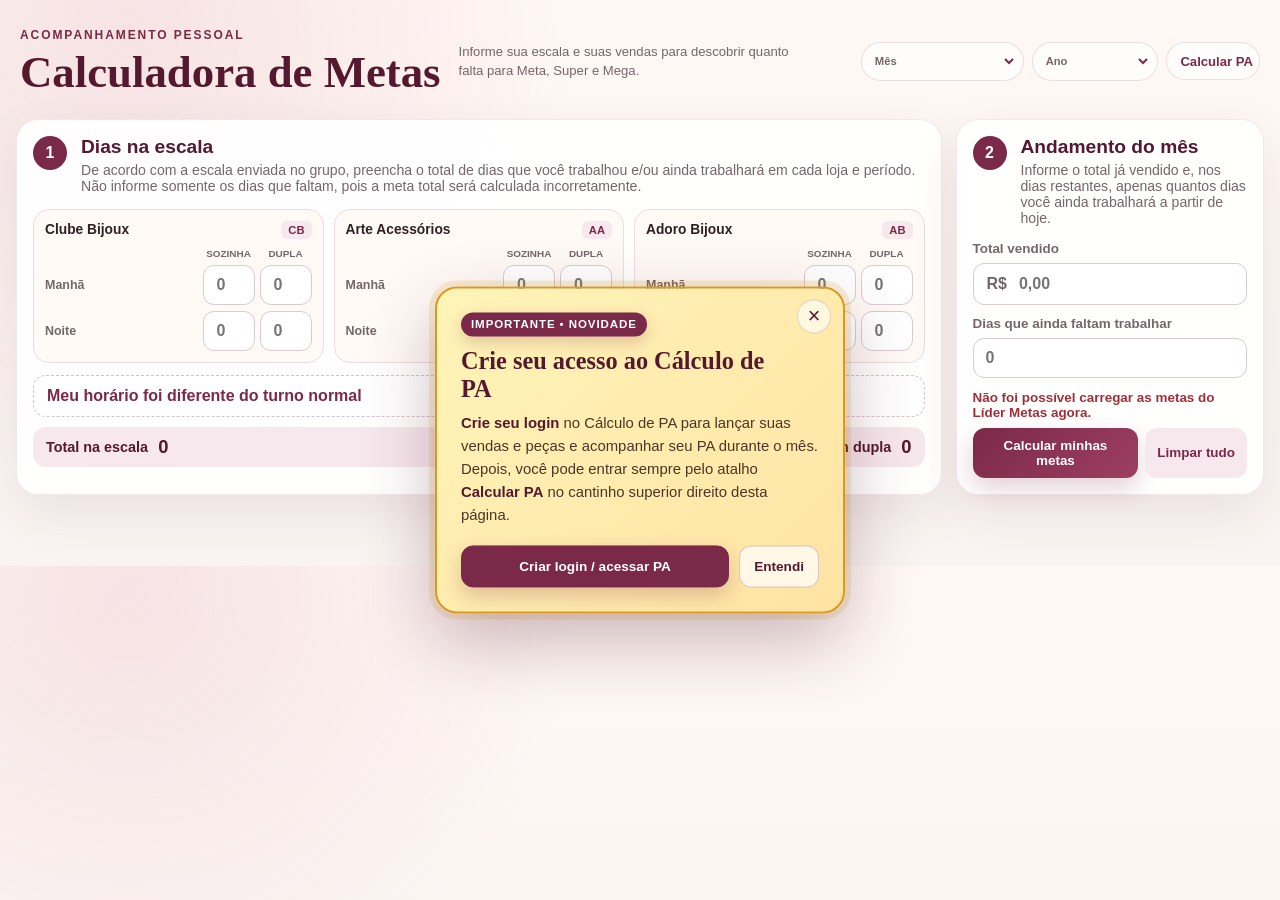
<file: index.html>
<!doctype html>
<html lang="pt-BR">
  <head>
    <meta charset="UTF-8" />
    <meta name="viewport" content="width=device-width, initial-scale=1" />
    <meta name="theme-color" content="#7b2948" />
    <meta http-equiv="Content-Security-Policy" content="default-src 'self'; base-uri 'self'; object-src 'none'; frame-src 'none'; form-action 'self'; script-src 'self'; style-src 'self' 'unsafe-inline' https://fonts.googleapis.com; font-src 'self' https://fonts.gstatic.com data:; img-src 'self' data:; connect-src 'self' https://nnxzkokfbnshdidaioet.supabase.co; worker-src 'none'; upgrade-insecure-requests" />
    <meta name="referrer" content="strict-origin-when-cross-origin" />
    <meta
      name="description"
      content="Calculadora de metas pessoais por loja e período."
    />
    <title>Calculadora de Metas</title>
    <link rel="icon" href="favicon.svg?v=2" type="image/svg+xml" />
    <link rel="preconnect" href="https://fonts.googleapis.com" />
    <link rel="preconnect" href="https://fonts.gstatic.com" crossorigin />
    <link
      href="https://fonts.googleapis.com/css2?family=DM+Sans:wght@400;500;600;700&family=Playfair+Display:wght@600;700&display=swap"
      rel="stylesheet"
    />
    <link rel="stylesheet" href="styles.css?v=5" />
    <link rel="stylesheet" href="pa-notice.css?v=1" />
    <script src="security-validation.js?v=1"></script>
    <script src="config.js"></script>
    <script src="app.js?v=6" defer></script>
    <script src="pa-notice.js?v=3" defer></script>
  </head>
  <body>
    <aside
      class="pa-notice"
      id="paNotice"
      role="dialog"
      aria-labelledby="paNoticeTitle"
      aria-describedby="paNoticeDescription"
      hidden
    >
      <button class="pa-notice-close" id="paNoticeClose" type="button" aria-label="Fechar aviso">×</button>
      <span class="pa-notice-badge">Novidade</span>
      <h2 id="paNoticeTitle">Agora tem Cálculo de PA</h2>
      <p id="paNoticeDescription">
        Você também pode calcular seu PA por aqui. O atalho <strong>Calcular PA</strong>
        fica no cantinho superior direito da página.
      </p>
      <div class="pa-notice-actions">
        <a
          class="pa-notice-link"
          id="paNoticeLink"
          href="https://calculo-pa.vercel.app"
          target="_blank"
          rel="noopener noreferrer"
        >Abrir Cálculo de PA</a>
        <button class="pa-notice-dismiss" id="paNoticeDismiss" type="button">Entendi</button>
      </div>
    </aside>

    <main class="page-shell">
      <header class="hero">
        <div class="hero-title">
          <p class="eyebrow">ACOMPANHAMENTO PESSOAL</p>
          <h1>Calculadora de Metas</h1>
        </div>
        <p class="hero-copy">
          Informe sua escala e suas vendas para descobrir quanto falta para
          Meta, Super e Mega.
        </p>
        <div class="footer-links">
          <label class="month-selector">
            <span>Mês das metas</span>
            <select id="monthSelect" aria-label="Selecionar mês das metas">
              <option>Carregando metas…</option>
            </select>
          </label>
          <a
            class="month-selector"
            href="https://calculo-pa.vercel.app"
            target="_blank"
            rel="noopener noreferrer"
            aria-label="Abrir Calculadora de PA"
            style="text-decoration: none"
          >
            Calcular PA
          </a>
        </div>
      </header>

      <div class="form-layout">
        <section class="card schedule-card" aria-labelledby="scheduleTitle">
          <div class="section-heading">
            <span class="step">1</span>
            <div>
              <h2 id="scheduleTitle">Dias na escala</h2>
              <p>De acordo com a escala enviada no grupo, preencha o total de dias que você trabalhou e/ou ainda trabalhará em cada loja e período. Não informe somente os dias que faltam, pois a meta total será calculada incorretamente.</p>
            </div>
          </div>

          <div class="schedule-grid">
            <div class="store-group">
              <h3>Clube Bijoux <span>CB</span></h3>
              <div class="shift-columns" aria-hidden="true">
                <span></span><span>Sozinha</span><span>Dupla</span>
              </div>
              <div class="shift-row">
                <label for="cb_manha">Manhã</label>
                <input id="cb_manha" data-shift="cb_manha" aria-label="CB manhã: dias trabalhados sozinha" type="number" min="0" max="31" inputmode="numeric" placeholder="0" />
                <input data-duo="cb_manha" aria-label="CB manhã: dias em dupla" type="number" min="0" max="31" inputmode="numeric" placeholder="0" />
              </div>
              <div class="shift-row">
                <label for="cb_noite">Noite</label>
                <input id="cb_noite" data-shift="cb_noite" aria-label="CB noite: dias trabalhados sozinha" type="number" min="0" max="31" inputmode="numeric" placeholder="0" />
                <input data-duo="cb_noite" aria-label="CB noite: dias em dupla" type="number" min="0" max="31" inputmode="numeric" placeholder="0" />
              </div>
            </div>

            <div class="store-group">
              <h3>Arte Acessórios <span>AA</span></h3>
              <div class="shift-columns" aria-hidden="true">
                <span></span><span>Sozinha</span><span>Dupla</span>
              </div>
              <div class="shift-row">
                <label for="aa_manha">Manhã</label>
                <input id="aa_manha" data-shift="aa_manha" aria-label="AA manhã: dias trabalhados sozinha" type="number" min="0" max="31" inputmode="numeric" placeholder="0" />
                <input data-duo="aa_manha" aria-label="AA manhã: dias em dupla" type="number" min="0" max="31" inputmode="numeric" placeholder="0" />
              </div>
              <div class="shift-row">
                <label for="aa_noite">Noite</label>
                <input id="aa_noite" data-shift="aa_noite" aria-label="AA noite: dias trabalhados sozinha" type="number" min="0" max="31" inputmode="numeric" placeholder="0" />
                <input data-duo="aa_noite" aria-label="AA noite: dias em dupla" type="number" min="0" max="31" inputmode="numeric" placeholder="0" />
              </div>
            </div>

            <div class="store-group">
              <h3>Adoro Bijoux <span>AB</span></h3>
              <div class="shift-columns" aria-hidden="true">
                <span></span><span>Sozinha</span><span>Dupla</span>
              </div>
              <div class="shift-row">
                <label for="ab_manha">Manhã</label>
                <input id="ab_manha" data-shift="ab_manha" aria-label="AB manhã: dias trabalhados sozinha" type="number" min="0" max="31" inputmode="numeric" placeholder="0" />
                <input data-duo="ab_manha" aria-label="AB manhã: dias em dupla" type="number" min="0" max="31" inputmode="numeric" placeholder="0" />
              </div>
              <div class="shift-row">
                <label for="ab_noite">Noite</label>
                <input id="ab_noite" data-shift="ab_noite" aria-label="AB noite: dias trabalhados sozinha" type="number" min="0" max="31" inputmode="numeric" placeholder="0" />
                <input data-duo="ab_noite" aria-label="AB noite: dias em dupla" type="number" min="0" max="31" inputmode="numeric" placeholder="0" />
              </div>
            </div>
          </div>

          <div class="total-days">
            <div>
              <span>Total na escala</span>
              <strong id="totalScheduledDays">0</strong>
            </div>
            <div>
              <span>Dias em dupla</span>
              <strong id="totalDuoDays">0</strong>
            </div>
          </div>
        </section>

        <section class="card sales-card" aria-labelledby="salesTitle">
          <div class="section-heading">
            <span class="step">2</span>
            <div>
              <h2 id="salesTitle">Andamento do mês</h2>
              <p>Informe o total já vendido e, nos dias restantes, apenas quantos dias você ainda trabalhará a partir de hoje.</p>
            </div>
          </div>

          <div class="summary-inputs">
            <label>
              <span>Total vendido</span>
              <div class="money-input">
                <span>R$</span>
                <input id="soldTotal" type="text" inputmode="numeric" placeholder="0,00" autocomplete="off" aria-label="Total vendido com centavos automáticos" />
              </div>
            </label>

            <label>
              <span>Dias que ainda faltam trabalhar</span>
              <input id="remainingDays" type="number" min="0" max="31" inputmode="numeric" placeholder="0" />
            </label>
          </div>

          <p class="form-message" id="formMessage" role="alert" aria-live="polite"></p>

          <div class="actions">
            <button class="button button-primary" id="calculateButton" type="button">
              Calcular minhas metas
            </button>
            <button class="button button-secondary" id="clearButton" type="button">
              Limpar tudo
            </button>
          </div>
        </section>
      </div>

      <section class="results" id="results" aria-labelledby="resultsTitle" hidden>
        <button class="result-close" id="resultsCloseButton" type="button" aria-label="Fechar resultado">×</button>
        <div class="results-heading">
          <p class="eyebrow">SEU RESULTADO</p>
          <h2 id="resultsTitle">Quanto falta alcançar</h2>
        </div>

        <div class="result-grid">
          <article class="result-card goal">
            <div class="result-card-top">
              <span>Meta</span>
              <strong id="goalPercent">0%</strong>
            </div>
            <p class="target">Sua meta: <b id="goalTarget">R$ 0,00</b></p>
            <p class="remaining">Falta <strong id="goalRemaining">R$ 0,00</strong></p>
            <p class="per-day" id="goalPerDay">R$ 0,00 por dia restante</p>
            <div class="progress"><span id="goalProgress"></span></div>
          </article>

          <article class="result-card super">
            <div class="result-card-top">
              <span>Super</span>
              <strong id="superPercent">0%</strong>
            </div>
            <p class="target">Sua super: <b id="superTarget">R$ 0,00</b></p>
            <p class="remaining">Falta <strong id="superRemaining">R$ 0,00</strong></p>
            <p class="per-day" id="superPerDay">R$ 0,00 por dia restante</p>
            <div class="progress"><span id="superProgress"></span></div>
          </article>

          <article class="result-card mega">
            <div class="result-card-top">
              <span>Mega</span>
              <strong id="megaPercent">0%</strong>
            </div>
            <p class="target">Sua mega: <b id="megaTarget">R$ 0,00</b></p>
            <p class="remaining">Falta <strong id="megaRemaining">R$ 0,00</strong></p>
            <p class="per-day" id="megaPerDay">R$ 0,00 por dia restante</p>
            <div class="progress"><span id="megaProgress"></span></div>
          </article>
        </div>

        <div class="status-message" id="statusMessage"></div>

        <button class="button button-secondary results-clear" id="resultsClearButton" type="button">
          Apagar e fazer novo cálculo
        </button>
      </section>

      <footer>
        <p>Os dados preenchidos não ficam salvos após limpar.</p>
        <div class="footer-links">
          <a href="admin.html" aria-label="Abrir área administrativa">Administrar metas</a>
        </div>
        <div class="footer-links">
          <span>© 2026 Calculadora de Metas</span>
          <span aria-hidden="true">•</span>
          <a href="https://github.com/camila-ubt/calculo-metas/releases" target="_blank" rel="noopener noreferrer" aria-label="Ver releases da Calculadora de Metas">v1.3.0</a>
        </div>
        <div class="footer-links">
          <span>Desenvolvido por</span>
          <a href="https://github.com/camila-ubt" target="_blank" rel="noopener noreferrer">@camila-ubt</a>
        </div>
      </footer>
    </main>
  </body>
</html>
</file>
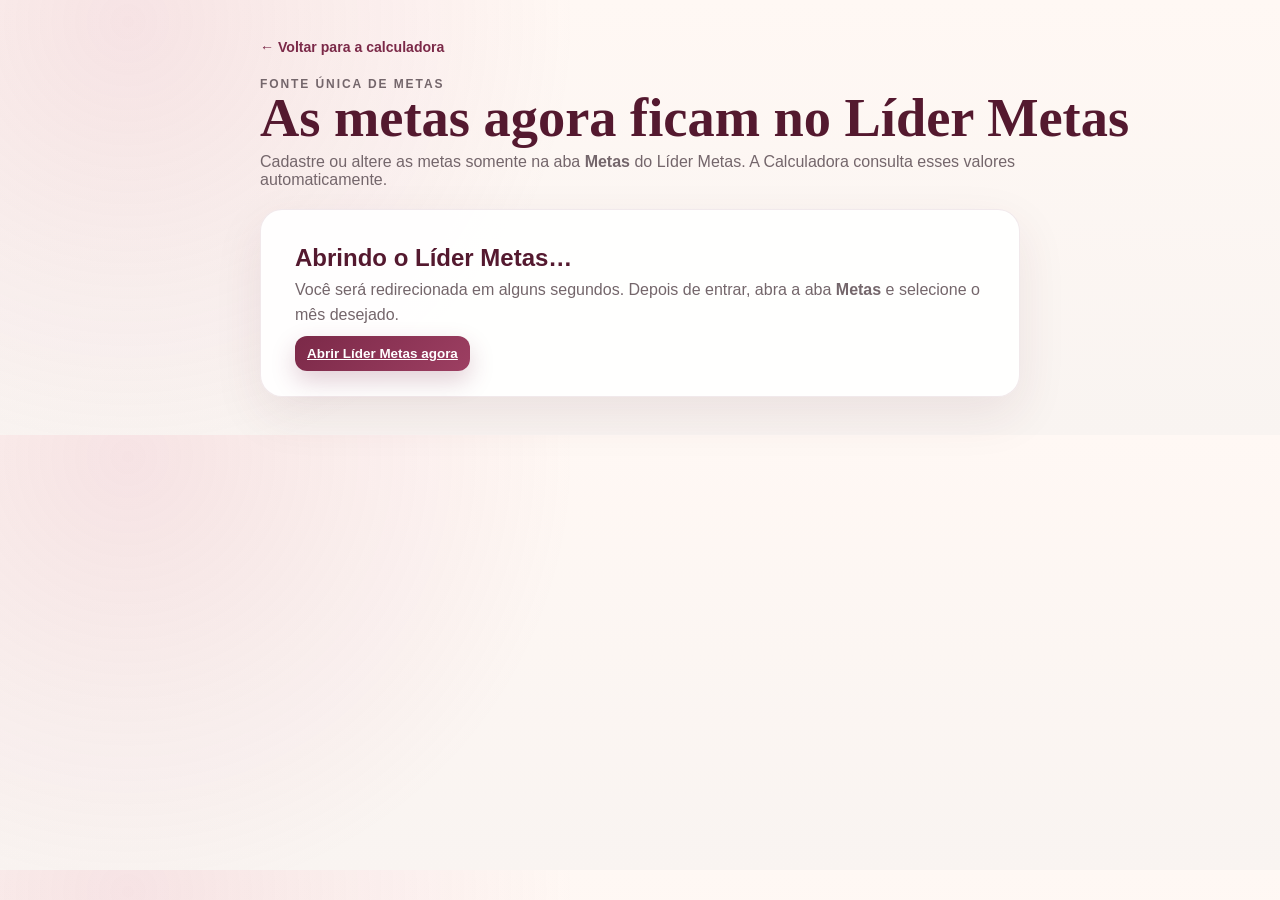
<file: admin.html>
<!doctype html>
<html lang="pt-BR">
  <head>
    <meta charset="UTF-8" />
    <meta name="viewport" content="width=device-width, initial-scale=1" />
    <meta name="theme-color" content="#7b2948" />
    <meta http-equiv="Content-Security-Policy" content="default-src 'self'; base-uri 'self'; object-src 'none'; frame-src 'none'; form-action 'self'; script-src 'none'; style-src 'self' https://fonts.googleapis.com; font-src 'self' https://fonts.gstatic.com data:; img-src 'self' data:; connect-src 'none'; worker-src 'none'; upgrade-insecure-requests" />
    <meta name="referrer" content="strict-origin-when-cross-origin" />
    <meta name="robots" content="noindex, nofollow" />
    <meta http-equiv="refresh" content="4;url=https://metas-lider.vercel.app/" />
    <title>Metas no Líder Metas</title>
    <link rel="icon" href="favicon.svg?v=2" type="image/svg+xml" />
    <link rel="preconnect" href="https://fonts.googleapis.com" />
    <link rel="preconnect" href="https://fonts.gstatic.com" crossorigin />
    <link
      href="https://fonts.googleapis.com/css2?family=DM+Sans:wght@400;500;600;700&family=Playfair+Display:wght@600;700&display=swap"
      rel="stylesheet"
    />
    <link rel="stylesheet" href="styles.css?v=5" />
  </head>
  <body>
    <main class="admin-shell">
      <a class="back-link" href="index.html">← Voltar para a calculadora</a>

      <header class="admin-hero">
        <p class="eyebrow">FONTE ÚNICA DE METAS</p>
        <h1>As metas agora ficam no Líder Metas</h1>
        <p>
          Cadastre ou altere as metas somente na aba <strong>Metas</strong> do
          Líder Metas. A Calculadora consulta esses valores automaticamente.
        </p>
      </header>

      <section class="admin-card">
        <h2>Abrindo o Líder Metas…</h2>
        <p>
          Você será redirecionada em alguns segundos. Depois de entrar, abra a
          aba <strong>Metas</strong> e selecione o mês desejado.
        </p>
        <a class="button button-primary" href="https://metas-lider.vercel.app/">
          Abrir Líder Metas agora
        </a>
      </section>
    </main>
  </body>
</html>
</file>
<file: styles.css>
:root {
  --wine: #7b2948;
  --wine-dark: #54192f;
  --rose: #c66b89;
  --rose-light: #f7e8ed;
  --cream: #fffaf6;
  --paper: #ffffff;
  --ink: #2e2025;
  --muted: #74666b;
  --line: #eadde1;
  --gold: #b58538;
  --green: #28715e;
  --blue: #4467a9;
  --shadow: 0 18px 50px rgba(87, 29, 51, 0.09);
  --radius: 22px;
}

* {
  box-sizing: border-box;
}

html {
  scroll-behavior: smooth;
}

body {
  margin: 0;
  min-width: 320px;
  color: var(--ink);
  background:
    radial-gradient(circle at 10% 5%, rgba(198, 107, 137, 0.15), transparent 28rem),
    linear-gradient(180deg, #fff8f4 0, #f9f4f1 100%);
  font-family: "DM Sans", sans-serif;
}

body.modal-open {
  overflow: hidden;
}

button,
input {
  font: inherit;
}

button,
a {
  -webkit-tap-highlight-color: transparent;
}

.page-shell {
  width: min(100% - 32px, 1280px);
  margin: 0 auto;
  padding: 20px 0 12px;
}

.hero {
  display: grid;
  grid-template-columns: auto minmax(260px, 1fr) auto;
  align-items: center;
  gap: clamp(22px, 4vw, 60px);
  max-width: none;
  margin: 0 0 16px;
  padding: 8px 4px;
  text-align: left;
}

.eyebrow {
  margin: 0 0 8px;
  color: var(--wine);
  font-size: 0.75rem;
  font-weight: 700;
  letter-spacing: 0.16em;
}

h1,
h2,
h3,
p {
  margin-top: 0;
}

h1,
.results-heading h2,
.admin-hero h1 {
  font-family: "Playfair Display", serif;
}

h1 {
  margin-bottom: 0;
  color: var(--wine-dark);
  font-size: clamp(2rem, 3.4vw, 3.4rem);
  line-height: 1;
  white-space: nowrap;
}

.hero-copy {
  max-width: 470px;
  margin: 0;
  color: var(--muted);
  font-size: 0.9rem;
  line-height: 1.45;
}

.month-selector {
  display: inline-flex;
  align-items: center;
  gap: 8px;
  min-height: 38px;
  padding: 4px 6px 4px 13px;
  border: 1px solid rgba(123, 41, 72, 0.14);
  border-radius: 999px;
  color: var(--wine);
  background: rgba(255, 255, 255, 0.72);
  font-size: 0.82rem;
  font-weight: 700;
}

.month-selector select {
  border: 0;
  outline: 0;
  padding: 6px 28px 6px 8px;
  color: var(--wine);
  background: transparent;
  font: inherit;
  cursor: pointer;
}

.month-selector > span {
  white-space: nowrap;
}

.card,
.results,
.admin-card {
  margin-top: 0;
  padding: clamp(20px, 4vw, 34px);
  border: 1px solid rgba(123, 41, 72, 0.1);
  border-radius: var(--radius);
  background: rgba(255, 255, 255, 0.92);
  box-shadow: var(--shadow);
}

.form-layout {
  display: grid;
  grid-template-columns: minmax(0, 3fr) minmax(290px, 1fr);
  gap: 14px;
}

.form-layout .card {
  padding: 20px;
}

.section-heading {
  display: flex;
  align-items: flex-start;
  gap: 14px;
  margin-bottom: 15px;
}

.section-heading h2 {
  margin-bottom: 4px;
  color: var(--wine-dark);
  font-size: 1.2rem;
}

.section-heading p {
  margin-bottom: 0;
  color: var(--muted);
  font-size: 0.88rem;
}

.step {
  display: grid;
  width: 34px;
  height: 34px;
  flex: 0 0 34px;
  place-items: center;
  border-radius: 50%;
  color: white;
  background: var(--wine);
  font-weight: 700;
}

.schedule-grid {
  display: grid;
  grid-template-columns: repeat(3, 1fr);
  gap: 10px;
}

.store-group {
  padding: 13px;
  border: 1px solid var(--line);
  border-radius: 16px;
  background: var(--cream);
}

.store-group h3 {
  display: flex;
  align-items: center;
  justify-content: space-between;
  gap: 8px;
  margin-bottom: 9px;
  font-size: 0.86rem;
}

.store-group h3 span {
  padding: 3px 7px;
  border-radius: 6px;
  color: var(--wine);
  background: var(--rose-light);
  font-size: 0.7rem;
}

.shift-row {
  display: grid;
  grid-template-columns: 1fr 58px 58px;
  align-items: center;
  gap: 7px;
  margin-top: 6px;
}

.shift-columns {
  display: grid;
  grid-template-columns: 1fr 58px 58px;
  gap: 7px;
  color: var(--muted);
  font-size: 0.62rem;
  font-weight: 700;
  text-align: center;
  text-transform: uppercase;
}

.shift-row label,
.summary-inputs label > span,
.admin-field > span {
  color: var(--muted);
  font-size: 0.84rem;
  font-weight: 600;
}

input {
  width: 100%;
  min-height: 40px;
  border: 1px solid #dacbd0;
  border-radius: 11px;
  outline: none;
  color: var(--ink);
  background: white;
  transition: 0.2s border, 0.2s box-shadow;
}

input:focus {
  border-color: var(--rose);
  box-shadow: 0 0 0 4px rgba(198, 107, 137, 0.13);
}

.shift-row input {
  padding: 8px;
  text-align: center;
  font-weight: 700;
}

.total-days {
  display: flex;
  align-items: center;
  justify-content: space-between;
  margin-top: 10px;
  padding: 9px 13px;
  border-radius: 13px;
  color: var(--wine-dark);
  background: var(--rose-light);
  font-size: 0.9rem;
  font-weight: 600;
}

.total-days > div {
  display: flex;
  align-items: center;
  gap: 10px;
}

.total-days strong {
  font-size: 1.15rem;
}

.summary-inputs {
  display: grid;
  grid-template-columns: 1fr;
  gap: 11px;
}

.summary-inputs label,
.admin-field {
  display: grid;
  gap: 7px;
}

.summary-inputs input,
.admin-field input {
  padding: 9px 12px;
  font-weight: 600;
}

.money-input {
  display: grid;
  grid-template-columns: auto 1fr;
  align-items: center;
  border: 1px solid #dacbd0;
  border-radius: 11px;
  background: white;
}

.money-input:focus-within {
  border-color: var(--rose);
  box-shadow: 0 0 0 4px rgba(198, 107, 137, 0.13);
}

.money-input span {
  padding-left: 13px;
  color: var(--muted);
  font-weight: 700;
}

.money-input input {
  border: 0;
  box-shadow: none;
}

.form-message {
  min-height: 20px;
  margin: 12px 0 0;
  color: #a12f3b;
  font-size: 0.84rem;
  font-weight: 600;
}

.actions {
  display: grid;
  grid-template-columns: 1fr auto;
  gap: 10px;
  margin-top: 8px;
}

.button {
  min-height: 43px;
  padding: 10px 16px;
  border: 0;
  border-radius: 12px;
  cursor: pointer;
  font-weight: 700;
  transition: 0.18s transform, 0.18s opacity, 0.18s box-shadow;
}

.button:hover {
  transform: translateY(-1px);
}

.button:active {
  transform: translateY(1px);
}

.button:disabled {
  cursor: wait;
  opacity: 0.62;
}

.button-primary {
  flex: 1;
  color: white;
  background: linear-gradient(135deg, var(--wine), #9d3f62);
  box-shadow: 0 10px 24px rgba(123, 41, 72, 0.22);
}

.button-secondary {
  color: var(--wine);
  background: var(--rose-light);
}

.results {
  position: fixed;
  z-index: 50;
  inset: 50% auto auto 50%;
  width: min(calc(100% - 28px), 980px);
  max-height: calc(100vh - 32px);
  margin: 0;
  padding: 26px;
  overflow: auto;
  transform: translate(-50%, -50%);
  background: white;
  box-shadow:
    0 0 0 100vmax rgba(46, 32, 37, 0.48),
    0 24px 70px rgba(46, 32, 37, 0.24);
}

.result-close {
  position: absolute;
  top: 10px;
  right: 13px;
  width: 36px;
  height: 36px;
  border: 0;
  border-radius: 50%;
  color: var(--wine);
  background: var(--rose-light);
  cursor: pointer;
  font-size: 1.6rem;
  line-height: 1;
}

.results-heading {
  margin-bottom: 15px;
  text-align: center;
}

.results-heading h2 {
  margin-bottom: 0;
  color: var(--wine-dark);
  font-size: clamp(1.65rem, 4vw, 2.2rem);
}

.result-grid {
  display: grid;
  grid-template-columns: repeat(3, 1fr);
  gap: 13px;
}

.result-card {
  --accent: var(--wine);
  position: relative;
  overflow: hidden;
  padding: 15px;
  border: 1px solid var(--line);
  border-radius: 17px;
  background: white;
}

.result-card::before {
  position: absolute;
  inset: 0 auto 0 0;
  width: 4px;
  background: var(--accent);
  content: "";
}

.result-card.super {
  --accent: var(--gold);
}

.result-card.mega {
  --accent: var(--blue);
}

.result-card-top {
  display: flex;
  align-items: center;
  justify-content: space-between;
  color: var(--accent);
  font-weight: 800;
}

.result-card-top strong {
  font-size: 0.8rem;
}

.target {
  margin: 11px 0 5px;
  color: var(--muted);
  font-size: 0.78rem;
}

.target b {
  color: var(--ink);
}

.remaining {
  margin: 0 0 5px;
  font-size: 0.86rem;
}

.remaining strong {
  display: block;
  margin-top: 2px;
  color: var(--accent);
  font-size: 1.18rem;
}

.per-day {
  min-height: 32px;
  margin: 0;
  color: var(--muted);
  font-size: 0.75rem;
}

.progress {
  height: 7px;
  margin-top: 9px;
  overflow: hidden;
  border-radius: 99px;
  background: #eee7e9;
}

.progress span {
  display: block;
  width: 0;
  height: 100%;
  border-radius: inherit;
  background: var(--accent);
  transition: width 0.7s ease;
}

.status-message {
  margin-top: 13px;
  padding: 12px;
  border: 1px solid rgba(123, 41, 72, 0.12);
  border-radius: 14px;
  color: var(--wine-dark);
  background: var(--rose-light);
  text-align: center;
  font-weight: 700;
  line-height: 1.5;
}

.results-clear {
  display: block;
  margin: 16px auto 0;
}

footer {
  padding: 11px 8px 0;
  text-align: center;
}

footer p {
  margin-bottom: 6px;
  color: var(--muted);
  font-size: 0.75rem;
}

footer a,
.back-link {
  color: var(--wine);
  font-size: 0.75rem;
  text-decoration: none;
}

.footer-links {
  display: flex;
  align-items: center;
  justify-content: center;
  gap: 8px;
}

.footer-links span {
  color: var(--muted);
  font-size: 0.7rem;
}

.admin-shell {
  width: min(100% - 28px, 760px);
  margin: 0 auto;
  padding: 38px 0;
}

.back-link {
  display: inline-block;
  margin-bottom: 22px;
  font-size: 0.88rem;
  font-weight: 700;
}

.admin-hero {
  margin-bottom: 20px;
}

.admin-hero h1 {
  margin-bottom: 8px;
  color: var(--wine-dark);
  font-size: clamp(2rem, 7vw, 3.4rem);
}

.admin-hero p {
  margin-bottom: 0;
  color: var(--muted);
}

.admin-card {
  margin-top: 14px;
}

.admin-card h2 {
  margin-bottom: 6px;
  color: var(--wine-dark);
}

.admin-card > p {
  color: var(--muted);
  line-height: 1.55;
}

.admin-form {
  display: grid;
  gap: 14px;
  margin-top: 20px;
}

.admin-grid {
  display: grid;
  grid-template-columns: repeat(2, 1fr);
  gap: 14px;
}

.store-title {
  grid-column: 1 / -1;
  margin: 8px 0 -4px;
  padding-bottom: 7px;
  border-bottom: 1px solid var(--line);
  color: var(--wine-dark);
  font-size: 0.95rem;
}

.admin-message {
  min-height: 22px;
  margin: 14px 0 0;
  font-size: 0.85rem;
  font-weight: 600;
}

.admin-message.error {
  color: #a12f3b;
}

.admin-message.success {
  color: var(--green);
}

.admin-toolbar {
  display: flex;
  align-items: center;
  justify-content: space-between;
  gap: 10px;
  margin-bottom: 16px;
}

.admin-toolbar p {
  margin: 0;
  color: var(--muted);
  font-size: 0.83rem;
}

.small-button {
  min-height: 38px;
  padding: 8px 13px;
  font-size: 0.78rem;
}

[hidden] {
  display: none !important;
}

@media (max-width: 1320px) {
  .hero {
    grid-template-columns: auto minmax(190px, 1fr) auto;
    gap: 18px;
  }

  h1 {
    font-size: clamp(2rem, 3.5vw, 3rem);
  }

  .hero-copy {
    max-width: 350px;
    font-size: 0.82rem;
  }

  .form-layout .card {
    padding: 16px;
  }

  .store-group {
    padding: 11px;
  }

  .shift-row,
  .shift-columns {
    grid-template-columns: minmax(68px, 1fr) 52px 52px;
    gap: 5px;
  }

  .shift-row label {
    font-size: 0.78rem;
  }

  .actions {
    gap: 7px;
  }

  .button {
    padding-inline: 12px;
    font-size: 0.84rem;
  }
}

@media (max-width: 1050px) {
  .hero {
    grid-template-columns: 1fr auto;
  }

  .hero-copy {
    display: none;
  }

  .form-layout {
    grid-template-columns: 1fr;
  }
}

@media (max-height: 820px) and (min-width: 721px) {
  .page-shell {
    padding-top: 9px;
  }

  .hero {
    margin-bottom: 9px;
    padding-block: 3px;
  }

  .eyebrow {
    margin-bottom: 4px;
    font-size: 0.65rem;
  }

  h1 {
    font-size: clamp(1.8rem, 3.2vw, 2.65rem);
  }

  .month-selector {
    min-height: 34px;
  }

  .section-heading {
    margin-bottom: 10px;
  }

  .section-heading h2 {
    font-size: 1.05rem;
  }

  .section-heading p {
    font-size: 0.78rem;
  }

  .step {
    width: 30px;
    height: 30px;
    flex-basis: 30px;
  }

  .form-layout .card {
    padding: 13px;
  }

  .store-group {
    padding: 9px;
  }

  .store-group h3 {
    margin-bottom: 6px;
  }

  input,
  .shift-row input {
    min-height: 35px;
  }

  .shift-row {
    margin-top: 4px;
  }

  .total-days {
    margin-top: 7px;
    padding-block: 7px;
  }

  .summary-inputs {
    gap: 8px;
  }

  .summary-inputs label,
  .admin-field {
    gap: 4px;
  }

  .form-message {
    min-height: 16px;
    margin-top: 7px;
    font-size: 0.76rem;
  }

  .actions {
    margin-top: 5px;
  }

  .button {
    min-height: 38px;
    padding-block: 8px;
  }

  footer {
    padding-top: 7px;
  }

  footer p {
    margin-bottom: 3px;
  }
}

@media (max-width: 720px) {
  .page-shell {
    padding-top: 34px;
  }

  .hero {
    display: block;
    text-align: center;
  }

  .hero-title {
    margin-bottom: 10px;
  }

  h1 {
    white-space: normal;
  }

  .hero-copy {
    margin: 0 auto 14px;
  }

  .form-layout,
  .schedule-grid,
  .result-grid {
    grid-template-columns: 1fr;
  }

  .form-layout {
    gap: 14px;
  }

  .store-group h3 {
    display: flex;
    margin-bottom: 8px;
  }

  .store-group h3 span {
    display: inline-block;
    margin-top: 0;
  }

  .shift-row {
    grid-template-columns: 1fr 58px 58px;
    gap: 6px;
    margin-top: 6px;
  }

  .shift-row input {
    min-height: 40px;
  }

  .result-card {
    display: grid;
    grid-template-columns: 1fr auto;
    column-gap: 10px;
  }

  .result-card-top,
  .progress {
    grid-column: 1 / -1;
  }

  .remaining {
    text-align: right;
  }

  .per-day {
    grid-column: 1 / -1;
  }

  .results {
    padding: 22px 18px;
  }
}

@media (max-width: 520px) {
  .summary-inputs,
  .admin-grid {
    grid-template-columns: 1fr;
  }

  .actions {
    grid-template-columns: 1fr;
  }

  .button-secondary {
    order: 2;
  }

  .admin-toolbar {
    align-items: flex-start;
    flex-direction: column;
  }
}

@media (prefers-reduced-motion: reduce) {
  * {
    scroll-behavior: auto !important;
    transition: none !important;
  }
}
</file>
<file: pa-notice.css>
.pa-notice {
  position: fixed;
  top: 50%;
  left: 50%;
  z-index: 1000;
  width: min(410px, calc(100vw - 32px));
  padding: 24px;
  border: 2px solid #d79a1e;
  border-radius: 22px;
  background: linear-gradient(135deg, #fff4b8 0%, #ffe3a3 100%);
  box-shadow:
    0 26px 70px rgba(84, 25, 47, 0.3),
    0 0 0 6px rgba(215, 154, 30, 0.16);
  transform: translate(-50%, -50%);
  animation: paNoticeIn 0.28s ease-out;
}

.pa-notice[hidden] {
  display: none;
}

.pa-notice-close {
  position: absolute;
  top: 11px;
  right: 12px;
  display: grid;
  width: 34px;
  height: 34px;
  place-items: center;
  border: 1px solid rgba(84, 25, 47, 0.16);
  border-radius: 50%;
  color: var(--wine-dark);
  background: rgba(255, 255, 255, 0.6);
  font-size: 1.35rem;
  line-height: 1;
  cursor: pointer;
}

.pa-notice-close:hover,
.pa-notice-close:focus-visible {
  color: white;
  background: var(--wine);
  outline: none;
}

.pa-notice-badge {
  display: inline-flex;
  margin-bottom: 11px;
  padding: 6px 10px;
  border-radius: 999px;
  color: white;
  background: var(--wine);
  box-shadow: 0 6px 16px rgba(123, 41, 72, 0.22);
  font-size: 0.72rem;
  font-weight: 800;
  letter-spacing: 0.08em;
  text-transform: uppercase;
}

.pa-notice h2 {
  margin: 0 38px 9px 0;
  color: var(--wine-dark);
  font-family: "Playfair Display", serif;
  font-size: 1.52rem;
  line-height: 1.15;
}

.pa-notice p {
  margin: 0;
  color: #4d3527;
  font-size: 0.93rem;
  line-height: 1.55;
}

.pa-notice strong {
  color: var(--wine-dark);
}

.pa-notice-actions {
  display: flex;
  gap: 10px;
  margin-top: 18px;
}

.pa-notice-link,
.pa-notice-dismiss {
  display: inline-flex;
  min-height: 42px;
  align-items: center;
  justify-content: center;
  padding: 10px 14px;
  border-radius: 12px;
  font: inherit;
  font-size: 0.85rem;
  font-weight: 800;
  text-decoration: none;
  cursor: pointer;
}

.pa-notice-link {
  flex: 1;
  border: 1px solid var(--wine);
  color: white;
  background: var(--wine);
  box-shadow: 0 8px 20px rgba(123, 41, 72, 0.24);
}

.pa-notice-link:hover,
.pa-notice-link:focus-visible {
  background: var(--wine-dark);
  outline: none;
}

.pa-notice-dismiss {
  border: 1px solid rgba(84, 25, 47, 0.22);
  color: var(--wine-dark);
  background: rgba(255, 255, 255, 0.72);
}

.pa-notice-dismiss:hover,
.pa-notice-dismiss:focus-visible {
  background: white;
  outline: none;
}

@keyframes paNoticeIn {
  from {
    opacity: 0;
    transform: translate(-50%, calc(-50% + 12px)) scale(0.98);
  }
  to {
    opacity: 1;
    transform: translate(-50%, -50%) scale(1);
  }
}

@media (max-width: 640px) {
  .pa-notice {
    width: min(390px, calc(100vw - 24px));
    padding: 22px 18px 18px;
  }

  .pa-notice-actions {
    flex-direction: column;
  }
}

@media (prefers-reduced-motion: reduce) {
  .pa-notice {
    animation: none;
  }
}
</file>
